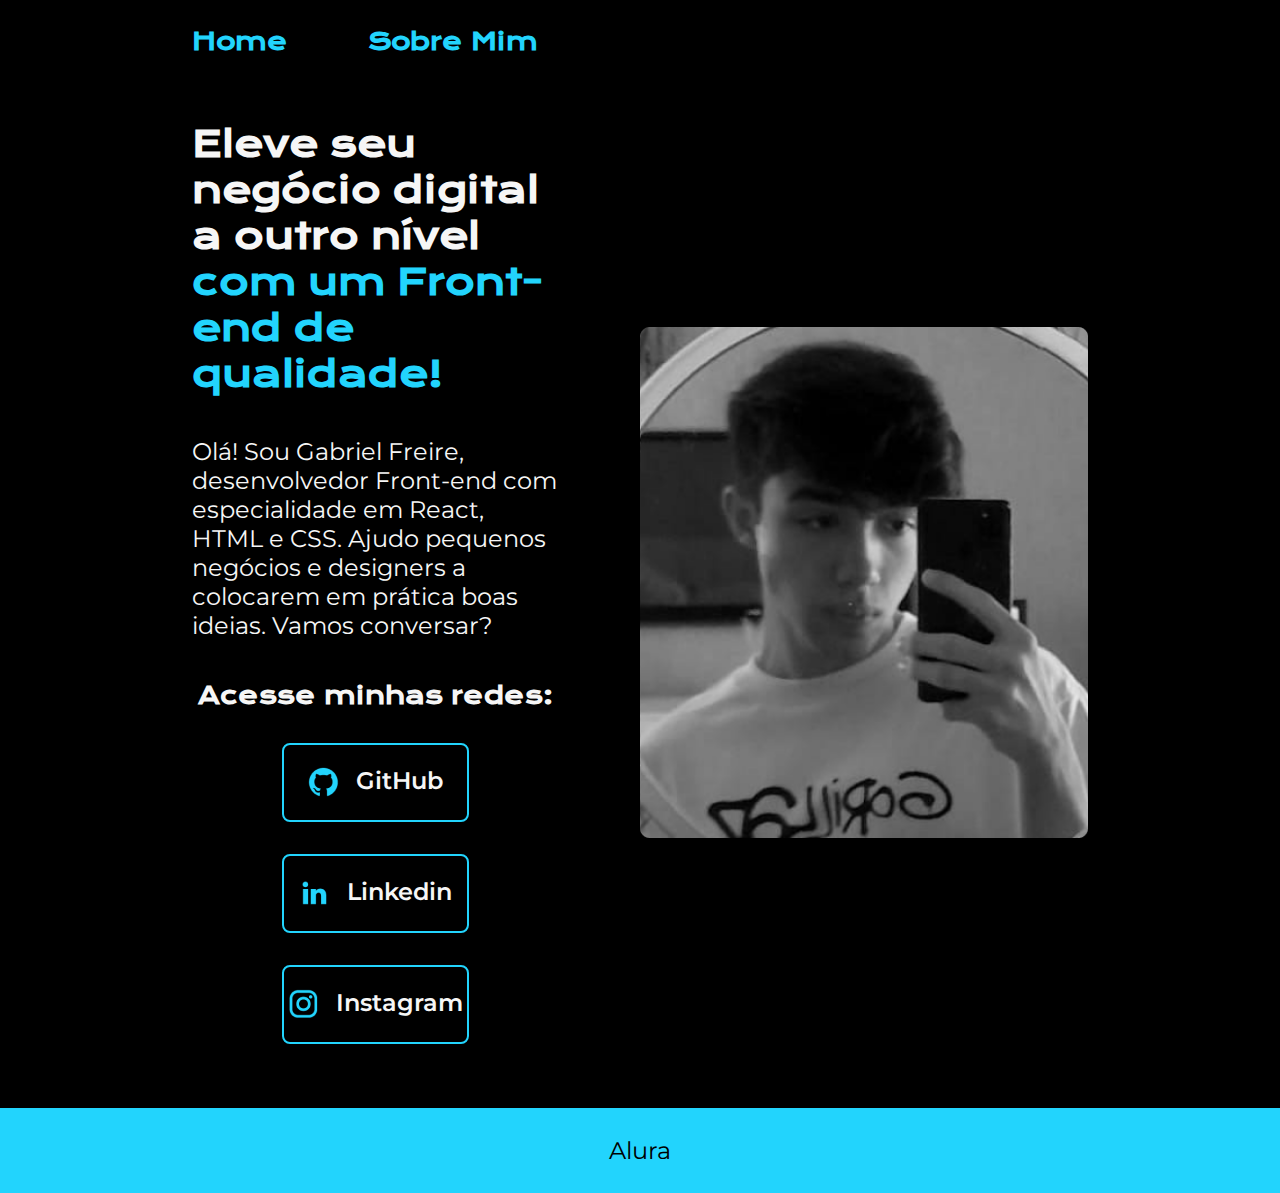
<file: index.html>
<!DOCTYPE html>
<html lang="pt-br">
<head>
    <meta charset="UTF-8">
    <meta name="viewport" content="width=device-width, initial-scale=1.0">
    <link rel="stylesheet" href="./styles/style.css">
    <title>portifolio</title>
</head>
<body> 
    <header class="Cabecalho">
        <nav class="Cabecalho_menu">
          <a class="Cabecalho_menu_links" href="index.html">Home</a>
          <a class="Cabecalho_menu_links" href="about.html">Sobre Mim</a>
        </nav>
    </header>
    <main class="apresentacao">
        <section class="apresentacao_conteudo">
            <h1 class="apresentacao_conteudo_titulo">Eleve seu negócio digital a outro nível <strong class="titulo-destaque">com um Front-end de qualidade!</strong></h1>
            <p class="apresentacao_conteudo_texto">Olá! Sou Gabriel Freire, desenvolvedor Front-end com especialidade em React, HTML e CSS. Ajudo pequenos negócios e designers a colocarem em prática boas ideias. Vamos conversar?</p>
            <div class="apresentacao_links">
                <h2 class="apresentacao_links_subtitulo">Acesse minhas redes:</h2>
                <a class="apresentacao_links_navegacao" href="https://github.com/devG4bs">
                    <img src="./Assets/github.png" alt=""> GitHub
                </a>
                <a class="apresentacao_links_navegacao" href="https://www.linkedin.com/in/gabriel-freire-4a2969264/">
                    <img src="./Assets/linkedin.png" alt="" > Linkedin
                </a>
                <a class="apresentacao_links_navegacao" href="https://www.instagram.com/hmm_gabs/">
                    <img src="./Assets/instagram.png" alt=""> Instagram
                </a>
             
             </div> 
        </section>
        <img class="aprensentacao_imagem" src="./Assets/eu.png" alt="">
    </main>
    <footer class="Rodape"> 
        <p>Alura</p>
    </footer>
</body>
</html>
</file>
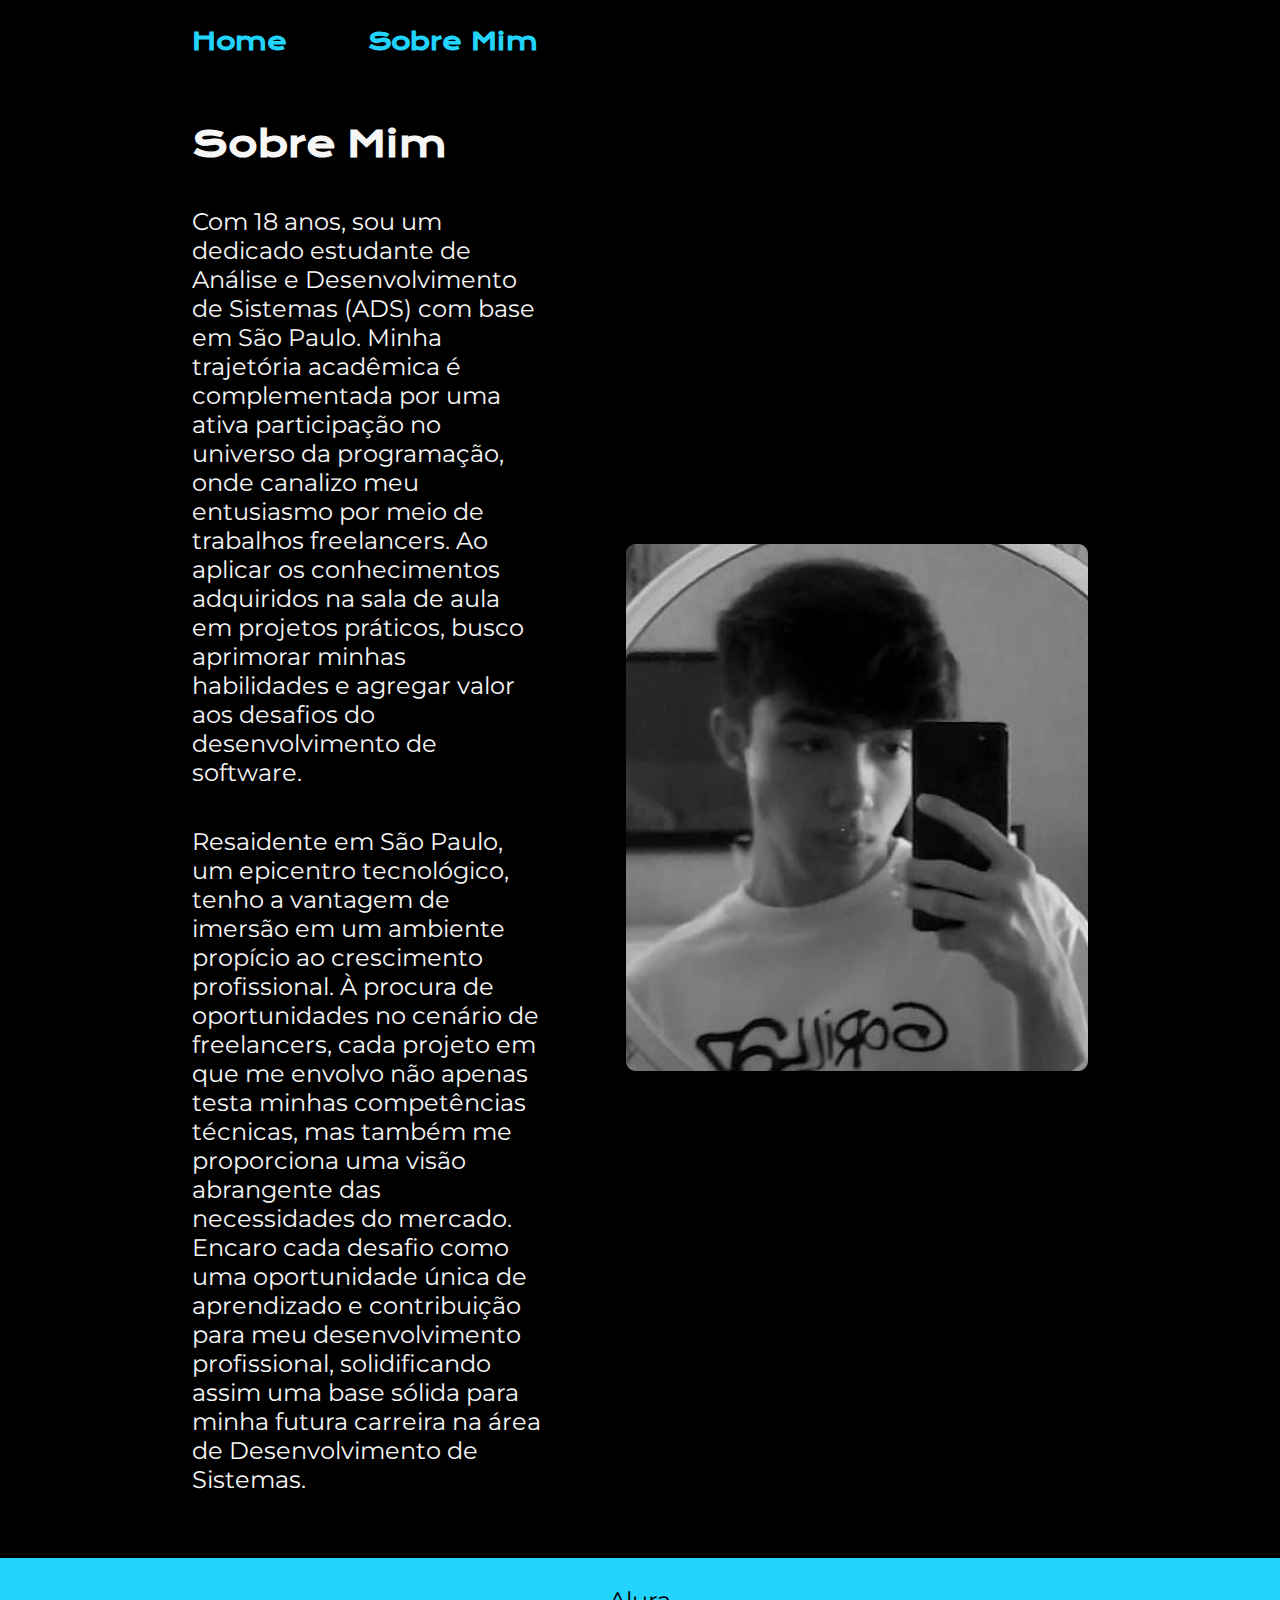
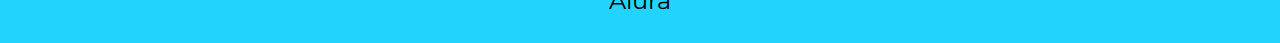
<file: about.html>
<!DOCTYPE html>
<html lang="pt-bt">
<head>
    <meta charset="UTF-8">
    <meta name="viewport" content="width=device-width, initial-scale=1.0">
    <title>Sobre Mim</title>
    <link rel="stylesheet" href="./styles/style.css">
</head>
<body>
    <header class="Cabecalho">
        <nav class="Cabecalho_menu">
            <a class="Cabecalho_menu_links" href="index.html">Home</a>
            <a class="Cabecalho_menu_links" href="about.html">Sobre Mim</a>
    </header>
    <main class="apresentacao">
        <section  class="apresentacao_conteudo">
            <h1 class="apresentacao_conteudo_titulo">Sobre Mim</h1>
            <p class="apresentacao_conteudo_texto">Com 18 anos, sou um dedicado estudante de Análise e Desenvolvimento de Sistemas (ADS) com base em São Paulo. Minha trajetória acadêmica é complementada por uma ativa participação no universo da programação, onde canalizo meu entusiasmo por meio de trabalhos freelancers. Ao aplicar os conhecimentos adquiridos na sala de aula em projetos práticos, busco aprimorar minhas habilidades e agregar valor aos desafios do desenvolvimento de software.</p>
            <p class="apresentacao_conteudo_texto">Resaidente em São Paulo, um epicentro tecnológico, tenho a vantagem de imersão em um ambiente propício ao crescimento profissional. À procura de oportunidades no cenário de freelancers, cada projeto em que me envolvo não apenas testa minhas competências técnicas, mas também me proporciona uma visão abrangente das necessidades do mercado. Encaro cada desafio como uma oportunidade única de aprendizado e contribuição para meu desenvolvimento profissional, solidificando assim uma base sólida para minha futura carreira na área de Desenvolvimento de Sistemas.</p>
        </section>
        <img class="apresentacao_imagem" src="./Assets/eu.png" alt="">
    </main>
    <footer class="Rodape"> 
        <p>Alura</p>
    </footer>
</body>
</html>
</file>
<file: styles/style.css>
@import url('https://fonts.googleapis.com/css2?family=Krona+One&family=Montserrat:wght@400;600&family=Poppins&display=swap');

:root{
    --cor-primaria: #000000;
    --cor-secundaria: #f6f6f6;
    --cor-terciaria: #22d4fd;
    --cor-hover: #272727;

    --fonte-primaria: 'Krona One', sans-serif;
    --fonte-secundaria: 'Montserrat', sans-serif;
}

*{margin: 0;
    padding: 0;  
  }

body{
    box-sizing: border-box;
    background-color: var(--cor-primaria);
    color : var(--cor-secundaria);
}

.Cabecalho{
    padding: 2% 0 0 15%;
}

.Cabecalho_menu{
    display: flex;
    gap: 80px;
}

.Cabecalho_menu_links{
    font-family: var(--fonte-primaria);
    font-size: 1.5rem;
    font-weight: 600;
    color: var(--cor-terciaria);
    text-decoration: none;
}

.apresentacao{
    margin: 5% 15%;
    display: flex;
    align-items: center;
    justify-content: space-between;
    gap: 82px;
}

.titulo-destaque{
    color: var(--cor-terciaria)
}


.apresentacao_conteudo{
    width: 50%;
    display: flex;
    flex-direction: column;
    gap: 40px;
}
.apresentacao_conteudo_titulo{
    font-size: 2.25rem;
    font-family: var(--fonte-primaria);
}

.apresentacao_conteudo_texto{
    font-size: 1.5rem;
    font-family: var(--fonte-secundaria);
}

.apresentacao_links_subtitulo{
    font-family: var(--fonte-primaria);
    font-size: 1.5rem;
}

.apresentacao_links{
    display: flex;
    justify-content: space-between;
    flex-direction: column;
    align-items: center;
    gap: 32px;
}

.apresentacao_links_navegacao{
    display: flex;
    justify-content: center;
    gap: 16px;
    width: 50%;
    text-align: center;
    font-weight: 600;
    border-radius: 16px;
    font-size: 1.5rem;
    padding: 21.5px 0;
    text-decoration: none;
    color: var(--cor-secundaria);
    font-family: var(--fonte-secundaria);
    border: 2px solid var(--cor-terciaria);
    border-radius: 8px;
}

.apresentacao_links_link navegacao:hover{
    background-color: var(--cor-hover);
}

.aprensentacao_imagem{
    width: 50%;
}

.Rodape{
    padding: 28px;
    color: var(--cor-primaria);
    background-color: var(--cor-terciaria);
    text-align: center;
    font-family: var(--fonte-secundaria);
    font-size: 1.5rem;
    font-weight: 400;
}

@media (max-width: 1200px) {
    .Cabecalho{
        padding: 10%  ;
    }
    .Cabecalho_menu{
        justify-content: center;
    }
    
    .apresentacao{
        flex-direction: column-reverse;
        padding: 5%;
    }

    .apresentacao_conteudo{
        width: auto;
    }

    .apresentacao_links_link navegacao:hover{
        width: auto;
    }

    .apresentacao_links_navegacao{
        width: 85%;  
    }

    .aprensentacao_imagem{
        width: 100%;
    }
}
</file>
